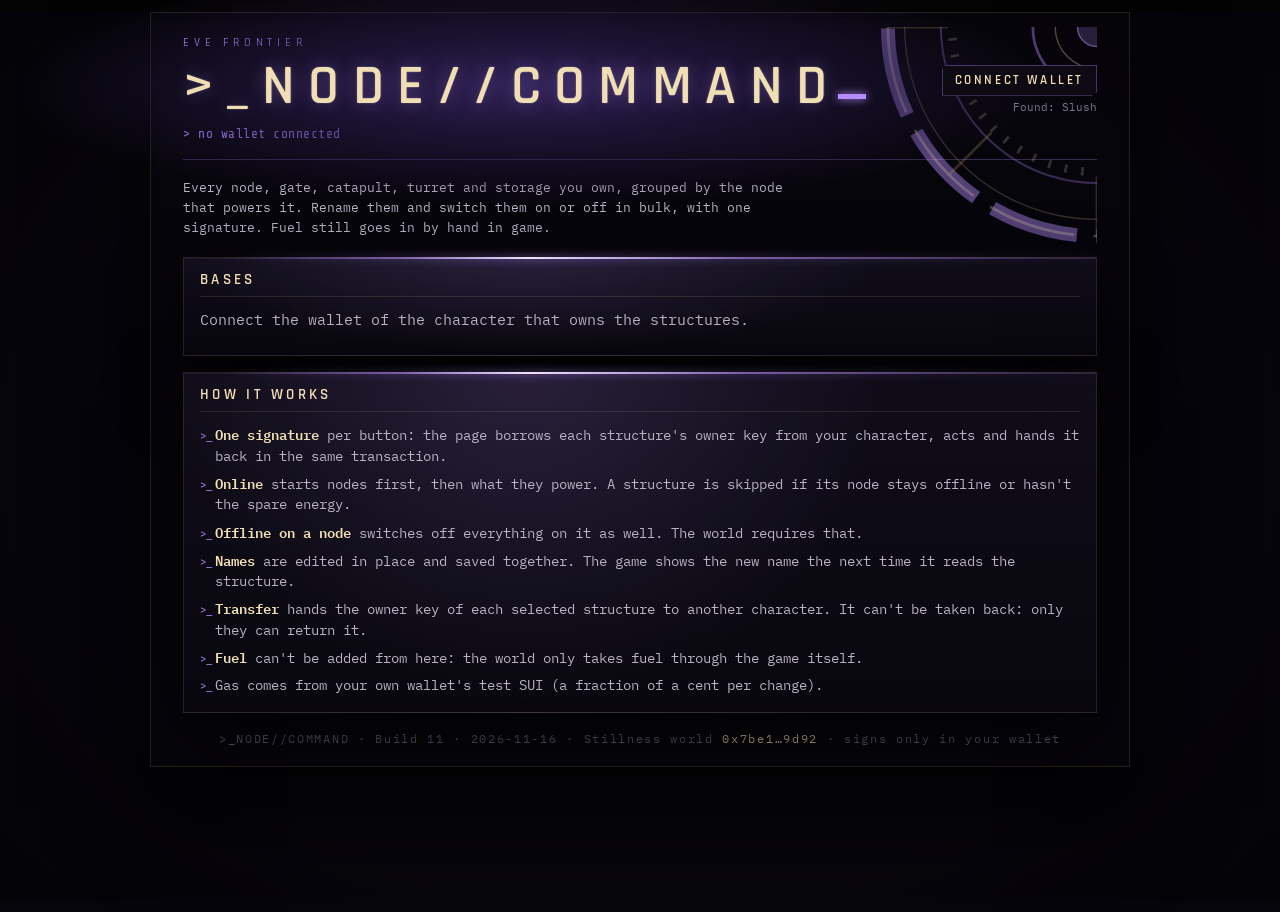
<file: index.html>
<!doctype html>
<html lang="en">
  <head>
    <meta charset="UTF-8" />
    <meta name="viewport" content="width=device-width, initial-scale=1.0" />
    <link rel="preconnect" href="https://fonts.googleapis.com" />
    <link rel="stylesheet" href="https://fonts.googleapis.com/css2?family=New+Rocker&family=IBM+Plex+Sans:wght@400;500;600&family=IBM+Plex+Mono:wght@400;600&display=swap" />
    <title>&gt;_NODE//COMMAND</title>
    <style>
      html, body { margin: 0; background: #040304; }
      * { box-sizing: border-box; }
    </style>
    <script type="module" crossorigin src="./assets/index-BuVvHd5w.js"></script>
    <link rel="stylesheet" crossorigin href="./assets/index-BLX4JA8p.css">
  </head>
  <body class="sf">
    <div id="root"></div>
    <!-- The game's browser has no dev tools: show uncaught errors on the page instead. -->
    <div id="page-errors" style="display:none;position:fixed;left:0;right:0;bottom:0;max-height:40vh;overflow:auto;background:#3a1418;color:#ffd7d7;font:12px/1.4 monospace;padding:8px 12px;white-space:pre-wrap;z-index:99999"></div>
    <script>
      (function () {
        function show(msg) {
          var box = document.getElementById("page-errors");
          if (!box) return;
          box.style.display = "block";
          box.textContent += (box.textContent ? "\n" : "") + "Error: " + msg;
        }
        window.addEventListener("error", function (e) { show(e.message + (e.filename ? " (" + e.filename.split("/").pop() + ":" + e.lineno + ")" : "")); });
        window.addEventListener("unhandledrejection", function (e) { show((e.reason && e.reason.message) || String(e.reason)); });
      })();
    </script>
  </body>
</html>
</file>
<file: assets/index-BLX4JA8p.css>
@import"https://fonts.googleapis.com/css2?family=New+Rocker&family=IBM+Plex+Sans:wght@400;500;600&family=IBM+Plex+Mono:wght@400;600&display=swap";:root{--ink: #040304;--panel: #0f0b0e;--panel-2: #140e12;--panel-top: #1a1216;--panel-bot: #0a0709;--line: #c8923a30;--line-strong: #c8923a55;--fg: #d8cdb6;--title: #e4b04e;--silver: #b3a690;--dim: #7a6f62;--gold: #e4b04e;--gold-soft: #c8923a66;--red: #c23a48;--crimson: #7a1020;--good: #7fbf7a;--warn: #e0a83a;--angel: #e4b04e;--angel-2: #f2cf80;--ruby: #7a1020;--ruby-d: #3a050d;--display: "New Rocker", Georgia, serif;--data: "IBM Plex Sans", system-ui, sans-serif;--num: "IBM Plex Mono", ui-monospace, monospace;--sd-bg:#040304;--sd-stone:#0d0a0c;--sd-line:#c8923a30;--sd-line-2:#d9a24a66;--sd-angel:#e4b04e;--sd-angel-2:#f2cf80;--sd-text:#d8cdb6;--sd-text-2:#b3a690;--sd-text-3:#7a6f62;--sd-gold:#b98a34;--sd-gold-soft:#d3a24c;--sd-red:#7a1020;--sd-red-d:#3a050d;--sd-red-text:#c23a48;--sd-title: var(--display);--sd-mono: var(--display)}html{font-synthesis:none}.sf{color:var(--fg);font:400 17px/1.45 var(--display);font-variant-ligatures:none;min-height:100vh;margin:0;background:radial-gradient(ellipse 70% 48% at 50% -6%,#e4b04e2c 0%,#e4b04e0e 42%,transparent 72%) fixed,radial-gradient(ellipse 64% 52% at 50% 50%,#7a10205a 0%,#3a050d2c 46%,transparent 76%) fixed,radial-gradient(ellipse 82% 88% at 50% 50%,transparent 52%,#000000c0 100%) fixed,radial-gradient(ellipse 58% 66% at 50% 45%,#0b0709,#060405,#030203) fixed,var(--ink)}.sf *,.sf *:before,.sf *:after{box-sizing:border-box}.sf ::selection{background:#7a1020;color:#f6e8c8}.sf a{color:var(--gold-soft);text-decoration:none}.sf a:hover{color:var(--angel-2)}.sf-frame{border:1px solid var(--line);outline:1px solid #0008;outline-offset:-5px;box-shadow:0 0 0 1px #000,0 40px 90px #000c;margin:12px;padding:14px clamp(12px,4vw,32px) 20px}.sf-head{display:flex;flex-direction:column;align-items:center;text-align:center;gap:6px;border-bottom:1px solid var(--line);padding:4px 0 16px;margin-bottom:18px}.sf-house{font:400 18px/1 var(--display);letter-spacing:.06em;color:var(--gold)}.sf-eyebrow{font:400 14px/1 var(--display);letter-spacing:.06em;color:var(--red)}.sf-ingot{position:relative;isolation:isolate;display:inline-block;margin:6px 0 0;font:400 clamp(34px,8vw,64px)/1.05 var(--display);letter-spacing:0;-webkit-text-fill-color:#4a2c08;color:#4a2c08;text-shadow:1px 1px 0 #3e2406,2px 2px 0 #341e05,3px 3px 0 #2a1804,4px 4px 0 #1e1003,5px 5px 0 #140a02,6px 7px 10px #000e;filter:drop-shadow(0 0 1.5px #ff6a1a55) drop-shadow(0 0 5px #b8280e2e)}.sf-ingot:before{content:attr(data-t);position:absolute;top:0;right:0;bottom:0;left:0;text-shadow:none;background:linear-gradient(180deg,#e2bb66,#d8a84e 24%,#c4842a 50%,#b85e1a 70%,#9c2e18 86%,#66120e);-webkit-background-clip:text;background-clip:text;-webkit-text-fill-color:transparent;color:transparent}.sf-ingot:after{content:attr(data-t);position:absolute;top:0;right:0;bottom:0;left:0;-webkit-text-fill-color:transparent;color:transparent;-webkit-text-stroke:.8px #d9ad5a;opacity:.75;pointer-events:none;-webkit-mask:linear-gradient(180deg,#000 0%,#000 30%,transparent 58%);mask:linear-gradient(180deg,#000 0%,#000 30%,transparent 58%)}.sf-emblem{display:block;width:min(240px,60vw);height:auto;margin:0 auto -6px;overflow:visible}.sf-lead{font:400 17px/1.5 var(--display);color:var(--silver);max-width:62ch}.sf-panel{position:relative;background:linear-gradient(180deg,#1a1216d0,#0a0709e2);border:1px solid #c8923a40;padding:14px 16px 16px;margin:0 0 16px;box-shadow:0 30px 70px #000e,0 8px 18px #0009,inset 0 1px #f2cf801a,inset 0 0 0 1px #00000080}.sf-panel:before{content:"";position:absolute;left:12%;right:12%;top:-1px;height:1px;background:linear-gradient(90deg,transparent,#e4b04eaa,transparent)}.sf-panel:hover{box-shadow:0 36px 80px #000e,0 10px 22px #000a,inset 0 1px #f2cf8028,inset 0 0 0 1px #00000080;border-color:#c8923a66}.sf-panel>h2,.sf h2.sf-h{font:400 18px/1.1 var(--display);letter-spacing:.04em;color:var(--gold);border-bottom:1px solid var(--line);margin:0 0 12px;padding-bottom:8px}.sf-panel>h2 .n{font:400 13px var(--display);color:var(--dim);margin-left:6px}.sf h3,.sf-label{font:400 14px/1.2 var(--display);letter-spacing:.04em;color:var(--red);margin:12px 0 6px}.sf p{color:var(--silver)}.sf-split{display:grid;gap:16px}@media (min-width: 701px){.sf-split{grid-template-columns:minmax(0,1fr) minmax(0,1.618fr)}}.sf button,.sf .sf-small{font:400 14px/1 var(--display);letter-spacing:.03em;color:#d3a24c;background:linear-gradient(180deg,#1d161d,#0b080a);border:1px solid #c8923a55;border-radius:0;padding:8px 12px;cursor:pointer;clip-path:polygon(5px 0,100% 0,100% calc(100% - 5px),calc(100% - 5px) 100%,0 100%,0 5px)}.sf button:hover,.sf .sf-small:hover{color:var(--angel-2);border-color:#d9a24a99;filter:brightness(1.15)}.sf button:active{transform:scale(.985)}.sf button.primary,.sf .primary{background:linear-gradient(180deg,#ffffff1a,#fff0 40%),linear-gradient(180deg,#5c0c1a,#34061a 55%,#120104);color:#f6e8c8;border-color:#d9a24a88}.sf button.primary:hover,.sf .primary:hover{background:linear-gradient(180deg,#ffffff26,#fff0 40%),linear-gradient(180deg,#6e1020,#3e0820 55%,#160205);filter:brightness(1.08)}.sf button[disabled]{opacity:.45;cursor:default;filter:none}.sf-row{display:flex;flex-wrap:wrap;gap:8px;align-items:center}.sf select,.sf input:not([type]),.sf input[type=text],.sf input[type=number],.sf input[type=search],.sf textarea{background:#0f0b0e;color:var(--fg);border:1px solid #c8923a44;font:400 14px/1.3 var(--data);border-radius:0;padding:7px 9px}.sf select:focus,.sf input:focus,.sf textarea:focus{outline:1px solid var(--gold);outline-offset:0}.sf label{font:400 13px var(--display);letter-spacing:.04em;color:var(--silver)}.sf table{width:100%;border-collapse:collapse;font:400 14px/1.35 var(--data)}.sf th{font:500 12px var(--data);color:var(--dim);text-align:left;border-bottom:1px solid var(--line-strong);padding:6px 8px}.sf td{border-bottom:1px solid var(--line);padding:6px 8px}.sf tr:hover td{background:#c8923a0c}.sf code,.sf pre,.sf-num{font-family:var(--num)}.sf-num{color:var(--angel-2)}.sf-chip{display:inline-flex;align-items:center;gap:6px;font:400 13px/1 var(--display);letter-spacing:.04em;padding:5px 10px;border:1px solid var(--line-strong);background:#0a0709;color:var(--silver)}.sf-chip:before{content:"";width:7px;height:7px;transform:rotate(45deg);background:currentColor}.sf-chip.good,.sf-chip.peace{color:var(--good)}.sf-chip.warn,.sf-chip.hold{color:var(--warn)}.sf-chip.bad,.sf-chip.war{color:var(--red);border-color:#c23a4866}.sf-note{font:400 13px var(--display);color:var(--red);letter-spacing:.04em}.sf-div{text-align:center;color:#c8923a;opacity:.8;margin:14px 0}.sf-div:before,.sf-div:after{content:"";display:inline-block;width:70px;height:1px;vertical-align:middle;margin:0 10px;background:linear-gradient(90deg,transparent,#c8923a88)}.sf-div:after{background:linear-gradient(90deg,#c8923a88,transparent)}.sf-foot{font:400 13px var(--display);letter-spacing:.08em;color:var(--dim);text-align:center;margin-top:18px}.sf-modal{position:fixed;top:0;right:0;bottom:0;left:0;display:grid;place-items:center;background:#000a;z-index:50}.sf-modal .box{width:min(460px,92vw);background:linear-gradient(180deg,#140e12,#0b080a);border:1px solid var(--line-strong);box-shadow:0 40px 90px #000e;padding:14px 16px;animation:sf-rise .3s ease-out}.sf-modal .box h2{font:400 20px var(--display);color:var(--gold);border-bottom:1px solid var(--line);margin:0 0 12px;padding-bottom:8px}@keyframes sf-rise{0%{opacity:0}to{opacity:1}}.sf-rise{animation:sf-rise .42s ease-out}.sf-panel,.sf button,.sf a,.sf select,.sf input,.sf textarea{transition:transform .25s cubic-bezier(.22,.61,.24,1),filter .25s,box-shadow .25s,border-color .25s,color .2s,background-color .2s,opacity .2s}@media (prefers-reduced-motion: reduce){.sf *,.sf *:before,.sf *:after{animation:none!important;transition:none!important}}.sf-btnwrap{display:block;filter:drop-shadow(0 9px 12px #000e) drop-shadow(0 1px 0 #000)}.sf-btn{--cut:9px;position:relative;isolation:isolate;display:flex;align-items:center;justify-content:space-between;gap:12px;font:400 clamp(16px,2.1vh,20px)/1 var(--sd-title);color:var(--sd-text-2);text-decoration:none;padding:clamp(10px,1.6vh,15px) 14px;background:linear-gradient(180deg,#a57426,#5a3a10 45%,#8a5e1e);clip-path:polygon(var(--cut) 0,calc(100% - var(--cut)) 0,100% var(--cut),100% calc(100% - var(--cut)),calc(100% - var(--cut)) 100%,var(--cut) 100%,0 calc(100% - var(--cut)),0 var(--cut))}.sf-btn:before{content:"";position:absolute;top:1.5px;right:1.5px;bottom:1.5px;left:1.5px;z-index:-1;background:linear-gradient(105deg,transparent 42%,#ffdc9622 50%,transparent 58%),url("data:image/svg+xml;utf8,<svg xmlns='http://www.w3.org/2000/svg' width='120' height='120'><filter id='n'><feTurbulence type='fractalNoise' baseFrequency='.9' numOctaves='2'/><feColorMatrix values='0 0 0 0 1  0 0 0 0 1  0 0 0 0 1  0 0 0 .05 0'/></filter><rect width='120' height='120' filter='url(%23n)'/></svg>"),linear-gradient(180deg,#141012,#0b0809);clip-path:polygon(var(--cut) 0,calc(100% - var(--cut)) 0,100% var(--cut),100% calc(100% - var(--cut)),calc(100% - var(--cut)) 100%,var(--cut) 100%,0 calc(100% - var(--cut)),0 var(--cut))}.sf-btn:after{content:"";position:absolute;top:4px;right:4px;bottom:4px;left:4px;z-index:-1;border:1px solid #b58c4826;clip-path:polygon(6px 0,calc(100% - 6px) 0,100% 6px,100% calc(100% - 6px),calc(100% - 6px) 100%,6px 100%,0 calc(100% - 6px),0 6px)}.sf-btn .lbl{flex:1;text-align:center;white-space:nowrap}.sf-gem{flex:none;width:11px;height:11px;transform:rotate(45deg);background:radial-gradient(circle at 32% 30%,#e0607a 0,#e0607a 10%,#9a1430 28%,#5a0716 62%,#2a020a);box-shadow:0 0 0 1.5px #9a733a,0 0 0 2.5px #1a1008,inset 0 -1px 1px #0008}.sf-btn:hover{color:var(--sd-text)}.sf-btn.on{color:#f6e8c8;background:linear-gradient(180deg,#f0c060,#a06e1c 45%,#d9a03e)}.sf-btn.on:before{background:linear-gradient(105deg,transparent 42%,#ffdc9622 50%,transparent 58%),url("data:image/svg+xml;utf8,<svg xmlns='http://www.w3.org/2000/svg' width='120' height='120'><filter id='n'><feTurbulence type='fractalNoise' baseFrequency='.9' numOctaves='2'/><feColorMatrix values='0 0 0 0 1  0 0 0 0 1  0 0 0 0 1  0 0 0 .05 0'/></filter><rect width='120' height='120' filter='url(%23n)'/></svg>"),linear-gradient(180deg,#6e0e1d,#2e040b)}.sf-btn.on .sf-gem{background:radial-gradient(circle at 32% 30%,#ff9aae 0,#ff9aae 10%,#c41c40 30%,#6e0a1e 64%,#30030c)}.sf-btn{transition:transform .25s cubic-bezier(.22,.61,.24,1),filter .25s}.sf-btn:before{background-size:260% 100%,auto,auto;background-position:130% 0,0 0,0 0;transition:background-position .7s cubic-bezier(.22,.61,.24,1)}.sf-btn .sf-gem{transition:filter .25s,transform .25s}.sf-btn:hover{transform:translate(3px);filter:brightness(1.14)}.sf-btn.on:before{background-size:260% 100%,auto,auto;background-position:130% 0,0 0,0 0;transition:background-position .7s cubic-bezier(.22,.61,.24,1)}.sf-btn:hover .sf-gem{filter:brightness(1.35);transform:rotate(45deg) scale(1.12)}.sf-btn:active{transform:translate(3px) scale(.985)}.sf-btn{-webkit-mask:url("data:image/svg+xml;utf8,<svg xmlns='http://www.w3.org/2000/svg' width='1400' height='5'><mask id='m'><rect width='1400' height='5' fill='white'/><polygon points='76.8,0.0 77.0,0.6 77.4,0.6 78.1,0.4 78.2,0.6 78.5,0.0' fill='black'/><polygon points='184.8,0.0 185.3,1.1 186.2,1.0 186.1,1.1 186.8,0.0' fill='black'/><polygon points='412.2,0.0 413.4,1.1 415.1,0.7 416.1,0.9 417.5,0.0' fill='black'/><polygon points='450.0,0.0 451.0,1.3 451.7,1.0 453.3,1.4 454.0,0.0' fill='black'/><polygon points='460.6,0.0 460.8,1.7 462.0,1.9 462.3,0.0' fill='black'/><polygon points='476.2,0.0 477.9,2.3 479.9,2.4 481.3,0.0' fill='black'/><polygon points='500.1,0.0 501.1,0.8 502.6,1.1 503.4,0.5 504.6,0.0' fill='black'/><polygon points='555.1,0.0 555.7,1.1 555.8,1.2 556.9,1.2 557.0,0.0' fill='black'/><polygon points='568.6,0.0 569.2,1.8 569.7,1.0 570.2,1.8 570.6,1.8 571.1,0.0' fill='black'/><polygon points='795.0,0.0 795.8,0.7 796.2,0.6 796.7,1.0 797.5,0.0' fill='black'/><polygon points='970.4,0.0 971.0,1.0 971.9,0.5 973.3,1.0 973.8,0.0' fill='black'/><polygon points='1006.0,0.0 1007.0,2.3 1008.2,1.4 1009.2,2.3 1010.2,0.0' fill='black'/><polygon points='1061.2,0.0 1062.4,0.8 1062.8,0.7 1063.7,0.7 1065.3,0.7 1065.9,0.0' fill='black'/><polygon points='1108.1,0.0 1108.5,1.3 1108.7,1.0 1109.2,1.4 1110.1,0.0' fill='black'/><polygon points='1179.5,0.0 1181.0,1.2 1182.1,0.7 1183.1,0.0' fill='black'/></mask><rect width='1400' height='5' fill='white' mask='url(%23m)'/></svg>") var(--cx,0px) 0/1400px 5px repeat-x,url("data:image/svg+xml;utf8,<svg xmlns='http://www.w3.org/2000/svg' width='1400' height='5'><mask id='m'><rect width='1400' height='5' fill='white'/><polygon points='11.1,5.0 11.9,3.9 12.7,3.3 13.4,4.0 13.5,3.4 14.3,5.0' fill='black'/><polygon points='24.0,5.0 25.5,3.3 26.8,3.5 28.8,2.0 30.2,5.0' fill='black'/><polygon points='35.8,5.0 36.1,2.1 36.6,1.8 37.1,2.9 37.4,5.0' fill='black'/><polygon points='41.9,5.0 42.8,2.5 43.2,3.0 43.3,5.0' fill='black'/><polygon points='54.1,5.0 55.7,3.8 56.5,3.2 57.8,5.0' fill='black'/><polygon points='82.3,5.0 82.9,3.9 83.6,3.9 84.7,4.0 85.0,4.4 85.9,5.0' fill='black'/><polygon points='89.3,5.0 90.4,4.4 91.5,4.6 92.7,5.0' fill='black'/><polygon points='365.0,5.0 365.2,3.4 366.0,4.1 366.7,3.8 367.0,5.0' fill='black'/><polygon points='381.2,5.0 381.6,3.9 381.7,3.5 382.1,3.7 382.7,4.0 383.3,5.0' fill='black'/><polygon points='406.0,5.0 406.9,3.8 407.5,4.1 408.5,5.0' fill='black'/><polygon points='424.4,5.0 424.8,4.5 425.5,4.1 426.3,4.1 427.2,5.0' fill='black'/><polygon points='493.8,5.0 494.5,2.6 494.7,2.7 495.4,2.8 495.7,5.0' fill='black'/><polygon points='523.0,5.0 523.3,4.6 524.2,4.6 524.2,4.7 524.6,4.5 525.2,5.0' fill='black'/><polygon points='582.5,5.0 583.1,4.7 583.9,4.4 584.9,4.5 585.3,5.0' fill='black'/><polygon points='661.4,5.0 662.5,4.3 663.0,4.5 663.6,4.2 664.0,5.0' fill='black'/><polygon points='804.4,5.0 805.1,3.6 805.1,3.3 805.9,5.0' fill='black'/><polygon points='850.3,5.0 850.9,3.9 851.8,4.1 852.1,3.9 852.8,5.0' fill='black'/><polygon points='912.6,5.0 913.4,4.0 913.8,3.9 914.4,4.2 915.0,5.0' fill='black'/><polygon points='1172.9,5.0 1173.3,4.4 1173.9,4.5 1174.3,4.4 1175.1,4.2 1175.1,5.0' fill='black'/><polygon points='1364.9,5.0 1365.5,3.7 1366.6,3.8 1366.9,5.0' fill='black'/><polygon points='1375.2,5.0 1375.6,4.2 1375.5,4.4 1376.2,4.4 1376.7,4.2 1376.7,5.0' fill='black'/></mask><rect width='1400' height='5' fill='white' mask='url(%23m)'/></svg>") var(--cy,0px) 100%/1400px 5px repeat-x,linear-gradient(#000,#000) center/100% calc(100% - 10px) no-repeat;mask:url("data:image/svg+xml;utf8,<svg xmlns='http://www.w3.org/2000/svg' width='1400' height='5'><mask id='m'><rect width='1400' height='5' fill='white'/><polygon points='76.8,0.0 77.0,0.6 77.4,0.6 78.1,0.4 78.2,0.6 78.5,0.0' fill='black'/><polygon points='184.8,0.0 185.3,1.1 186.2,1.0 186.1,1.1 186.8,0.0' fill='black'/><polygon points='412.2,0.0 413.4,1.1 415.1,0.7 416.1,0.9 417.5,0.0' fill='black'/><polygon points='450.0,0.0 451.0,1.3 451.7,1.0 453.3,1.4 454.0,0.0' fill='black'/><polygon points='460.6,0.0 460.8,1.7 462.0,1.9 462.3,0.0' fill='black'/><polygon points='476.2,0.0 477.9,2.3 479.9,2.4 481.3,0.0' fill='black'/><polygon points='500.1,0.0 501.1,0.8 502.6,1.1 503.4,0.5 504.6,0.0' fill='black'/><polygon points='555.1,0.0 555.7,1.1 555.8,1.2 556.9,1.2 557.0,0.0' fill='black'/><polygon points='568.6,0.0 569.2,1.8 569.7,1.0 570.2,1.8 570.6,1.8 571.1,0.0' fill='black'/><polygon points='795.0,0.0 795.8,0.7 796.2,0.6 796.7,1.0 797.5,0.0' fill='black'/><polygon points='970.4,0.0 971.0,1.0 971.9,0.5 973.3,1.0 973.8,0.0' fill='black'/><polygon points='1006.0,0.0 1007.0,2.3 1008.2,1.4 1009.2,2.3 1010.2,0.0' fill='black'/><polygon points='1061.2,0.0 1062.4,0.8 1062.8,0.7 1063.7,0.7 1065.3,0.7 1065.9,0.0' fill='black'/><polygon points='1108.1,0.0 1108.5,1.3 1108.7,1.0 1109.2,1.4 1110.1,0.0' fill='black'/><polygon points='1179.5,0.0 1181.0,1.2 1182.1,0.7 1183.1,0.0' fill='black'/></mask><rect width='1400' height='5' fill='white' mask='url(%23m)'/></svg>") var(--cx,0px) 0/1400px 5px repeat-x,url("data:image/svg+xml;utf8,<svg xmlns='http://www.w3.org/2000/svg' width='1400' height='5'><mask id='m'><rect width='1400' height='5' fill='white'/><polygon points='11.1,5.0 11.9,3.9 12.7,3.3 13.4,4.0 13.5,3.4 14.3,5.0' fill='black'/><polygon points='24.0,5.0 25.5,3.3 26.8,3.5 28.8,2.0 30.2,5.0' fill='black'/><polygon points='35.8,5.0 36.1,2.1 36.6,1.8 37.1,2.9 37.4,5.0' fill='black'/><polygon points='41.9,5.0 42.8,2.5 43.2,3.0 43.3,5.0' fill='black'/><polygon points='54.1,5.0 55.7,3.8 56.5,3.2 57.8,5.0' fill='black'/><polygon points='82.3,5.0 82.9,3.9 83.6,3.9 84.7,4.0 85.0,4.4 85.9,5.0' fill='black'/><polygon points='89.3,5.0 90.4,4.4 91.5,4.6 92.7,5.0' fill='black'/><polygon points='365.0,5.0 365.2,3.4 366.0,4.1 366.7,3.8 367.0,5.0' fill='black'/><polygon points='381.2,5.0 381.6,3.9 381.7,3.5 382.1,3.7 382.7,4.0 383.3,5.0' fill='black'/><polygon points='406.0,5.0 406.9,3.8 407.5,4.1 408.5,5.0' fill='black'/><polygon points='424.4,5.0 424.8,4.5 425.5,4.1 426.3,4.1 427.2,5.0' fill='black'/><polygon points='493.8,5.0 494.5,2.6 494.7,2.7 495.4,2.8 495.7,5.0' fill='black'/><polygon points='523.0,5.0 523.3,4.6 524.2,4.6 524.2,4.7 524.6,4.5 525.2,5.0' fill='black'/><polygon points='582.5,5.0 583.1,4.7 583.9,4.4 584.9,4.5 585.3,5.0' fill='black'/><polygon points='661.4,5.0 662.5,4.3 663.0,4.5 663.6,4.2 664.0,5.0' fill='black'/><polygon points='804.4,5.0 805.1,3.6 805.1,3.3 805.9,5.0' fill='black'/><polygon points='850.3,5.0 850.9,3.9 851.8,4.1 852.1,3.9 852.8,5.0' fill='black'/><polygon points='912.6,5.0 913.4,4.0 913.8,3.9 914.4,4.2 915.0,5.0' fill='black'/><polygon points='1172.9,5.0 1173.3,4.4 1173.9,4.5 1174.3,4.4 1175.1,4.2 1175.1,5.0' fill='black'/><polygon points='1364.9,5.0 1365.5,3.7 1366.6,3.8 1366.9,5.0' fill='black'/><polygon points='1375.2,5.0 1375.6,4.2 1375.5,4.4 1376.2,4.4 1376.7,4.2 1376.7,5.0' fill='black'/></mask><rect width='1400' height='5' fill='white' mask='url(%23m)'/></svg>") var(--cy,0px) 100%/1400px 5px repeat-x,linear-gradient(#000,#000) center/100% calc(100% - 10px) no-repeat}.sf-btn:before{top:3px;right:3px;bottom:3px;left:3px}.sf-btn:after{top:5px;right:5px;bottom:5px;left:5px}.sf-btn:before{background:linear-gradient(105deg,transparent 42%,#ffdc9622 50%,transparent 58%),linear-gradient(180deg,#ffffff10,#fff0 18%),linear-gradient(180deg,#2a2227,#17121a 42%,#0b080a);background-size:260% 100%,auto,auto;background-position:130% 0,0 0,0 0}.sf-btn.on:before{background:linear-gradient(105deg,transparent 42%,#ffdc9622 50%,transparent 58%),linear-gradient(180deg,#ffffff1c,#fff0 22%),linear-gradient(180deg,#a01e30,#6a0c1a 45%,#2c040b);background-size:260% 100%,auto,auto;background-position:130% 0,0 0,0 0}.sf-btn:hover:before,.sf-btn.on:hover:before{background-position:-30% 0,0 0,0 0}.sf-btn{--cut:8px;font-size:clamp(16px,1.95vh,19px);padding:clamp(8px,1.25vh,11px) 10px;background:url("data:image/svg+xml;utf8,<svg xmlns='http://www.w3.org/2000/svg' width='220' height='70'><filter id='b'><feTurbulence type='fractalNoise' baseFrequency='.09' numOctaves='3' seed='11'/><feColorMatrix values='0 0 0 0 .32  0 0 0 0 .02  0 0 0 0 .04  0 0 0 16 -12.3'/></filter><filter id='d'><feTurbulence type='fractalNoise' baseFrequency='.7' numOctaves='1' seed='5'/><feColorMatrix values='0 0 0 0 .36  0 0 0 0 .03  0 0 0 0 .05  0 0 0 18 -15.4'/></filter><rect width='220' height='70' filter='url(%23b)' opacity='.7'/><rect width='220' height='70' filter='url(%23d)' opacity='.8'/></svg>"),linear-gradient(100deg,#3a2408,#8e5f1c 11%,#c99a48 19%,#5e3c0e 31%,#a8782e 47%,#3e2709 59%,#9a6c26 73%,#d4aa58 81%,#4e320c)}.sf-btn.on{background:url("data:image/svg+xml;utf8,<svg xmlns='http://www.w3.org/2000/svg' width='220' height='70'><filter id='b'><feTurbulence type='fractalNoise' baseFrequency='.09' numOctaves='3' seed='11'/><feColorMatrix values='0 0 0 0 .32  0 0 0 0 .02  0 0 0 0 .04  0 0 0 16 -12.3'/></filter><filter id='d'><feTurbulence type='fractalNoise' baseFrequency='.7' numOctaves='1' seed='5'/><feColorMatrix values='0 0 0 0 .36  0 0 0 0 .03  0 0 0 0 .05  0 0 0 18 -15.4'/></filter><rect width='220' height='70' filter='url(%23b)' opacity='.7'/><rect width='220' height='70' filter='url(%23d)' opacity='.8'/></svg>"),linear-gradient(100deg,#5a3a0e,#b98434 11%,#ebc677 19%,#7e5216 31%,#cf9d48 47%,#5a3a0e 59%,#c28f3e 73%,#f2d48a 81%,#6e4612)}.sf-btn:before{top:2px;right:2px;bottom:2px;left:2px}.sf-btn:after{top:4px;right:4px;bottom:4px;left:4px;border-color:#f2cf8018;border-top-color:#f2cf8030}.sf-btn .sf-gem,.sf-gem{width:21px;height:27px;transform:none;background:none;box-shadow:none;flex:none;filter:drop-shadow(0 1px 1px #000)}.sf-btn:hover .sf-gem{filter:drop-shadow(0 1px 1px #000) brightness(1.3) saturate(1.1);transform:scale(1.12)}.sf-btn.on .sf-gem{background:none;filter:drop-shadow(0 1px 1px #000) brightness(1.2)}.sf-btn:before{background:linear-gradient(105deg,transparent 42%,#ffdc9622 50%,transparent 58%),radial-gradient(ellipse 70% 130% at 50% -30%,#ffffff1c,transparent 60%),linear-gradient(0deg,#c8923a2a 0,transparent 4px),linear-gradient(180deg,#30262d,#1d161d 32%,#110c12,#060405);background-size:260% 100%,auto,auto,auto;background-position:130% 0,0 0,0 0,0 0}.sf-btn.on:before{background:linear-gradient(105deg,transparent 42%,#ffdc9622 50%,transparent 58%),radial-gradient(ellipse 70% 130% at 50% -30%,#ffc8c838,transparent 60%),linear-gradient(0deg,#e4b04e33 0,transparent 4px),linear-gradient(180deg,#b8283e,#821226 32%,#4c0814,#22030a);background-size:260% 100%,auto,auto,auto;background-position:130% 0,0 0,0 0,0 0}.sf-btn:hover:before,.sf-btn.on:hover:before{background-position:-30% 0,0 0,0 0,0 0}.sf-btn{isolation:isolate;font-variant-ligatures:none}.sf-btn:before,.sf-btn:after{width:auto;height:auto}.sf-btn:after{background:none}.sf-btn.on:before{background:linear-gradient(105deg,transparent 42%,#ffdc9618 50%,transparent 58%),radial-gradient(ellipse 70% 130% at 50% -30%,#ff9a9a1e,transparent 60%),linear-gradient(0deg,#e4b04e2e 0,transparent 4px),linear-gradient(180deg,#5c0c1a,#400714 32%,#26040c,#120104);background-size:260% 100%,auto,auto,auto;background-position:130% 0,0 0,0 0,0 0}.sf-btn.on{color:#e8d7b4}.sf-btn{min-width:0;height:auto;line-height:1}.sf-btn{gap:8px;padding-left:8px;padding-right:8px}.sf-btn{width:100%;min-width:0;height:auto;line-height:1;gap:8px;padding-left:8px;padding-right:8px;font-size:var(--sf-btn-size, 19px);cursor:pointer}.sf-btn .lbl{min-width:0}.sf-btn .lbl.long{letter-spacing:.6px}.sf-btns{display:grid;gap:8px;grid-template-columns:repeat(auto-fit,minmax(150px,1fr))}.app{max-width:980px;margin:12px auto;position:relative}.sf .head-wallet{position:absolute;top:14px;right:clamp(12px,4vw,32px);z-index:2;text-align:right}.sf .sf-head{padding-top:34px}.sf .sf-emblem{width:min(190px,48vw)}@media (max-width: 560px){.sf .head-wallet{position:static;margin-bottom:8px}.sf .sf-head{padding-top:4px}}.sf-panel p{margin:0 0 8px}.bulk{display:flex;flex-wrap:wrap;align-items:center;gap:8px;margin-bottom:12px;padding-bottom:12px;border-bottom:1px solid var(--line)}.bulk-label{flex-basis:100%;font:400 14px var(--display);letter-spacing:.04em;color:var(--red)}.row-actions{display:flex;flex-wrap:wrap;gap:8px;align-items:center;margin-top:10px}.sf .search{margin-left:auto;min-width:200px}.chip{display:inline-flex;align-items:center;gap:6px;font:400 13px/1 var(--display);letter-spacing:.04em;padding:4px 9px;border:1px solid var(--line-strong);background:#0a0709;color:var(--silver);white-space:nowrap}.chip:before{content:"";width:7px;height:7px;transform:rotate(45deg);background:currentColor}.chip.ok{color:var(--good)}.chip.warn{color:var(--warn)}.chip.bad{color:var(--red);border-color:#c23a4866}.chip.dim{opacity:.7}.sf .note{font:400 13px/1.45 var(--data);color:var(--dim);margin:6px 0 0}.sf .note.bad{color:var(--red)}.tray{margin-top:12px;padding:8px 12px;border:1px solid var(--line-strong);color:var(--silver);font:400 14px/1.4 var(--data);background:#0a0709e8}.tray.win{border-color:var(--gold-soft);color:var(--gold)}.tray.bad{border-color:#c23a4888;color:#ff9aa4}.pin{position:sticky;top:0;z-index:20;background:#0d090c}.pin .alert,.pin .tray{margin:0}.alert{display:flex;flex-wrap:wrap;align-items:center;gap:8px;margin-bottom:10px;padding:8px 12px;border:1px solid #e0a83a88;background:#e0a83a12;color:var(--silver);font:400 14px/1.4 var(--data)}.alert b{color:var(--warn);font-weight:600}.alert.names{border-color:var(--gold-soft);background:#e4b04e10}.alert.names b{color:var(--gold)}.alert span:first-child{flex:1;min-width:220px}.bases{display:grid;gap:10px;margin-top:12px}.base{background:#0a0709b0;border:1px solid var(--line);border-left:2px solid var(--gold-soft)}.base.stuck{border-left-color:var(--warn)}.base-head{display:flex;align-items:center;gap:8px;padding:8px 10px;border-bottom:1px solid var(--line);background:#140e12a0}.base-head .row{flex:1;padding:0;border:0}.orphan{color:var(--dim);font:500 14px var(--data)}.rows{padding:2px 10px 6px 30px}.row{display:flex;flex-wrap:wrap;align-items:center;gap:6px;padding:5px 0;border-bottom:1px solid var(--line)}.rows .row:last-child{border-bottom:0}.row .type{font:400 14px var(--display);letter-spacing:.03em;color:var(--dim);min-width:112px}.row.head .type{color:var(--gold)}.sf .row .name{flex:1 1 220px;min-width:0;max-width:360px}.sf .row .name.changed{border-color:var(--gold);color:var(--title)}.sf .row .name:disabled{opacity:.5}.row.off .type{color:#6b6158}.row .spacer{flex:1}.sf .row button{padding:6px 10px}.sf input[type=checkbox]{accent-color:var(--gold);width:15px;height:15px;cursor:pointer}.sf input:not([type]){background:#0f0b0e;color:var(--fg);border:1px solid #c8923a44;font:400 14px/1.3 var(--data);border-radius:0;padding:7px 9px}@media (max-width: 640px){.rows{padding-left:10px}.row .type{min-width:0}.sf .search{margin-left:0;flex:1}}.fuel-sum{margin-bottom:8px}.fuel-list{display:flex;flex-direction:column;gap:4px;max-height:320px;overflow-y:auto}.fuel-row{display:flex;align-items:center;gap:10px;padding:5px 8px;background:#0a0709b0;border:1px solid var(--line)}.fuel-name{flex:1;min-width:0;overflow:hidden;text-overflow:ellipsis;white-space:nowrap;color:var(--title);font:500 14px var(--data)}.fuel-qty{font:400 12px var(--num);color:var(--dim)}.rules{list-style:none;margin:0;padding:0;display:grid;gap:7px;font:400 14px/1.45 var(--data);color:var(--silver)}.rules li{padding-left:18px;position:relative}.rules li:before{content:"✠";position:absolute;left:0;color:var(--red);font-size:11px;top:2px}.rules b{color:var(--title);font-weight:600}.sf code{color:var(--gold)}.sf .row>button:last-child{margin-left:auto}.sf .row button.sel-base{padding:4px 9px;font-size:13px;margin-left:0}.base-head .fold{flex:none;display:inline-flex;align-items:center;gap:5px;min-width:46px;padding:5px 8px;font:500 12px var(--num)}.fold-arrow{font-size:11px;line-height:1}
</file>
